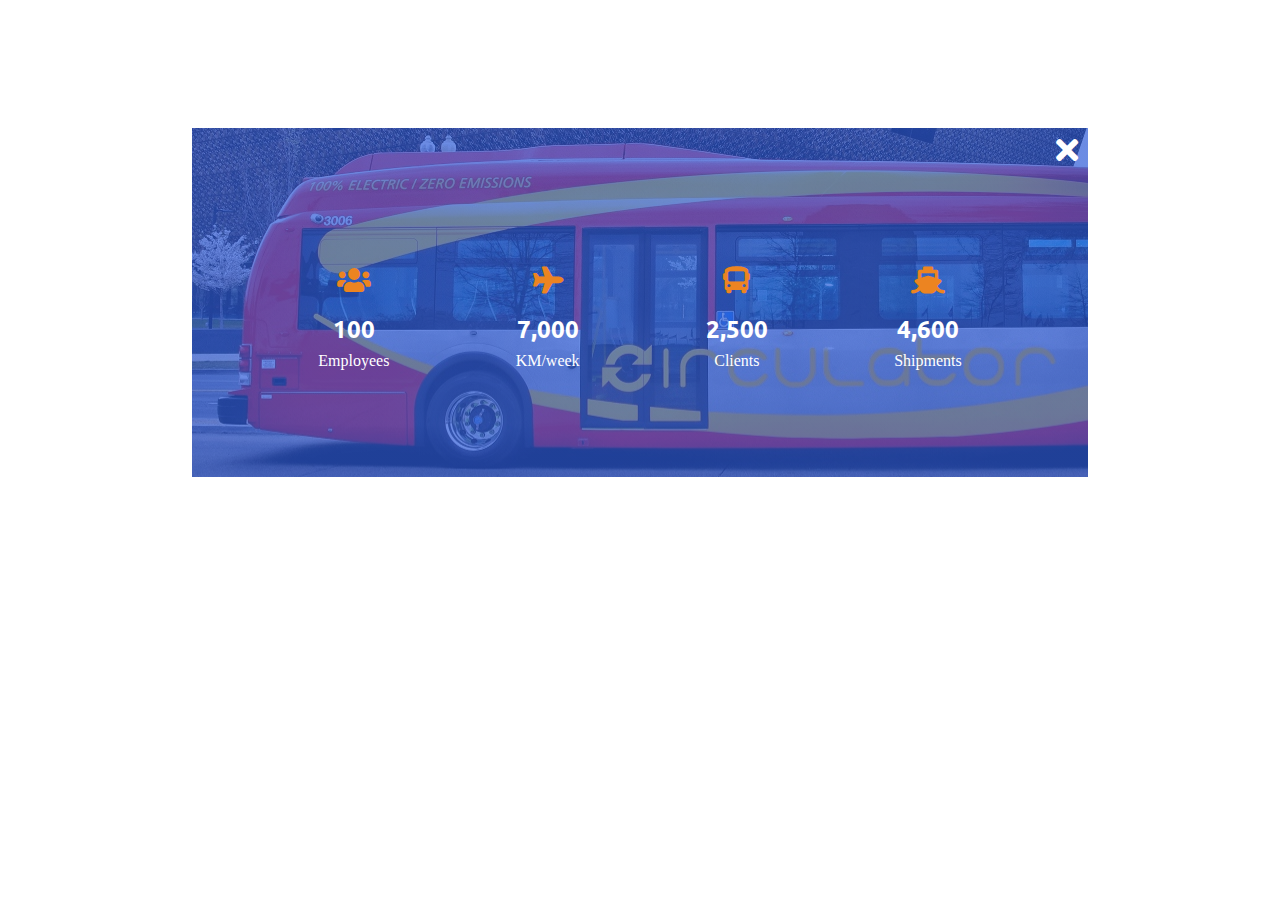
<file: E1_01_Statistic/Solution/index.html>
<!DOCTYPE html>
<html lang="en">

<head>
    <meta charset="UTF-8">
    <meta name="viewport" content="width=device-width, initial-scale=1.0">
    <meta http-equiv="X-UA-Compatible" content="ie=edge">
    <link rel="stylesheet" href="main.css">
    <link rel="stylesheet" href="https://cdnjs.cloudflare.com/ajax/libs/font-awesome/5.10.2/css/all.css">
    <title>Document</title>
</head>

<body>
    <div class="main">
        <i class="fas fa-times"></i>
        <div class="section">
            <div class="card">
                <i class="fas fa-users"></i>
                <h2>100</h2>
                <p>Employees</p>
            </div>
            <div class="card">
                <i class="fas fa-plane"></i>
                <h2>7,000</h2>
                <p>KM/week</p>
            </div>
            <div class="card">
                <i class="fas fa-bus"></i>
                <h2>2,500</h2>
                <p>Clients</p>
            </div>
            <div class="card">
                <i class="fas fa-ship"></i>
                <h2>4,600</h2>
                <p>Shipments</p>
            </div>
        </div>
    </div>
</body>

</html>
</file>
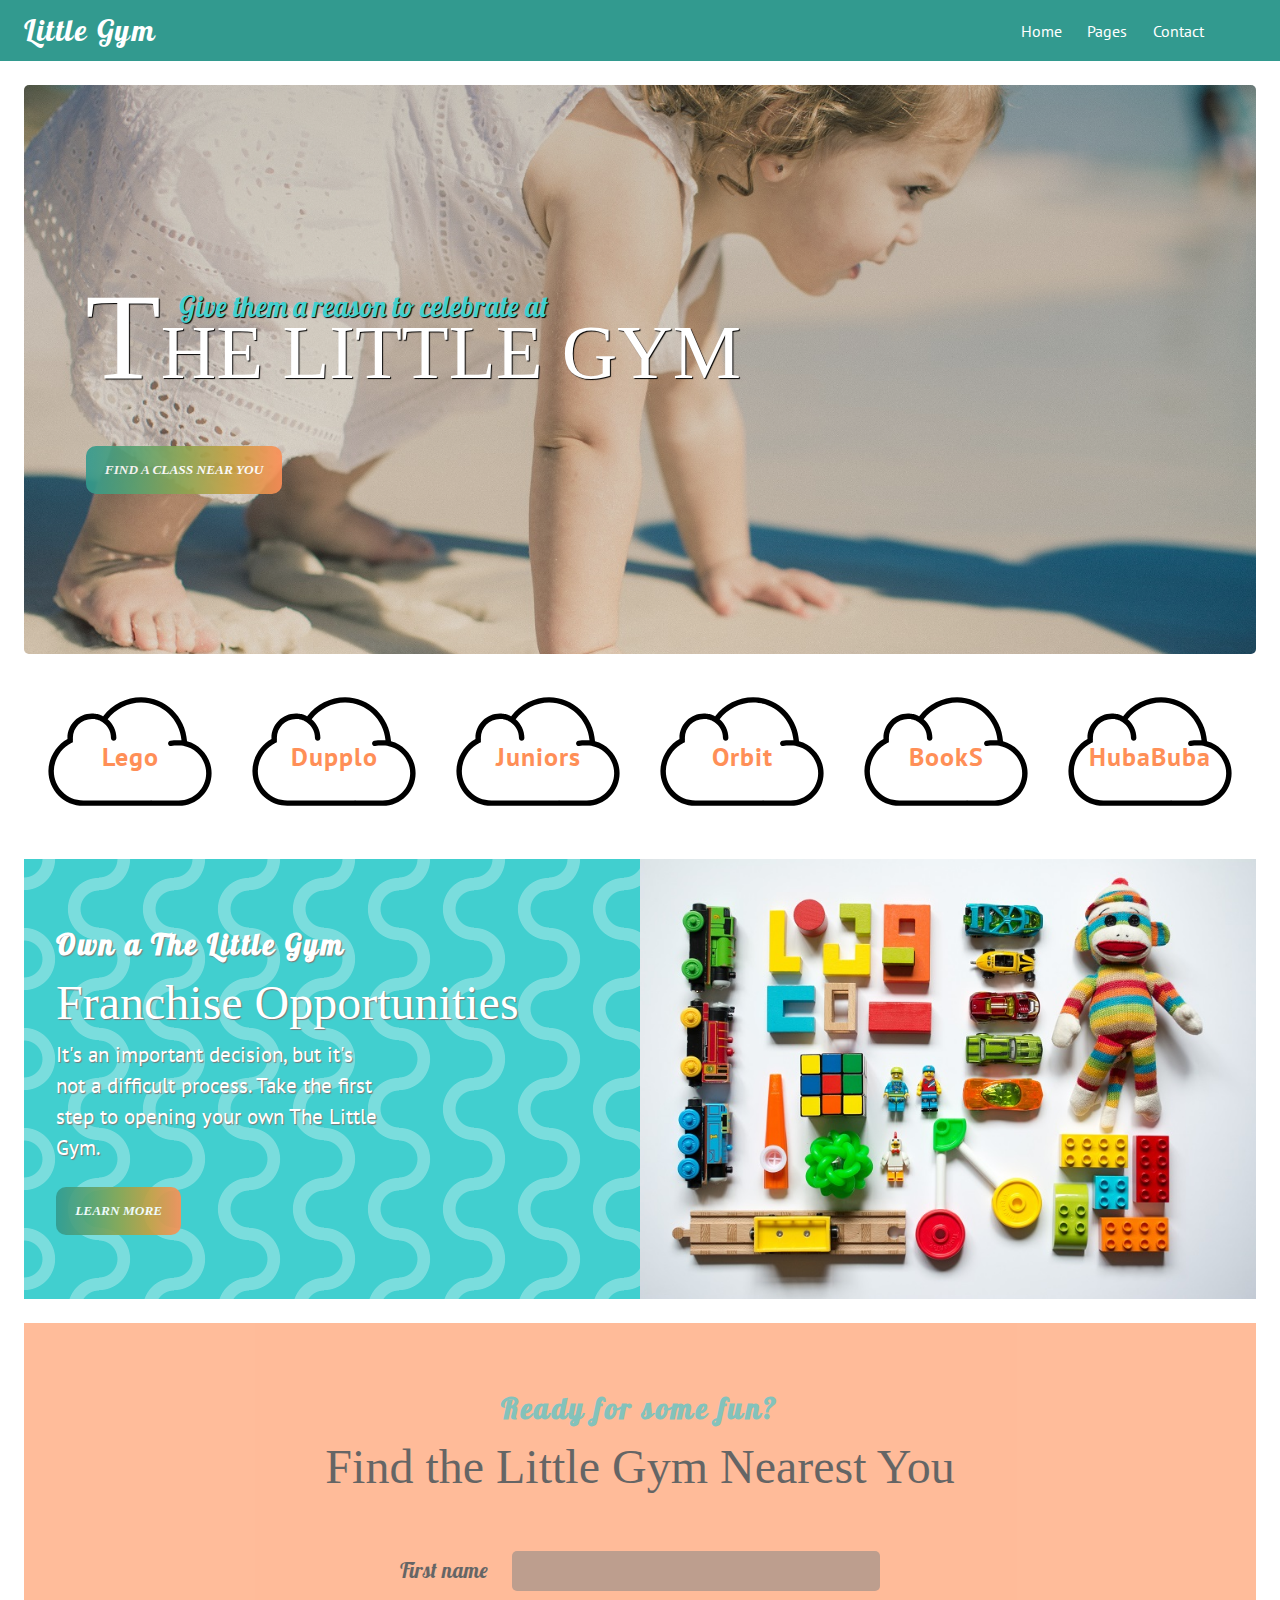
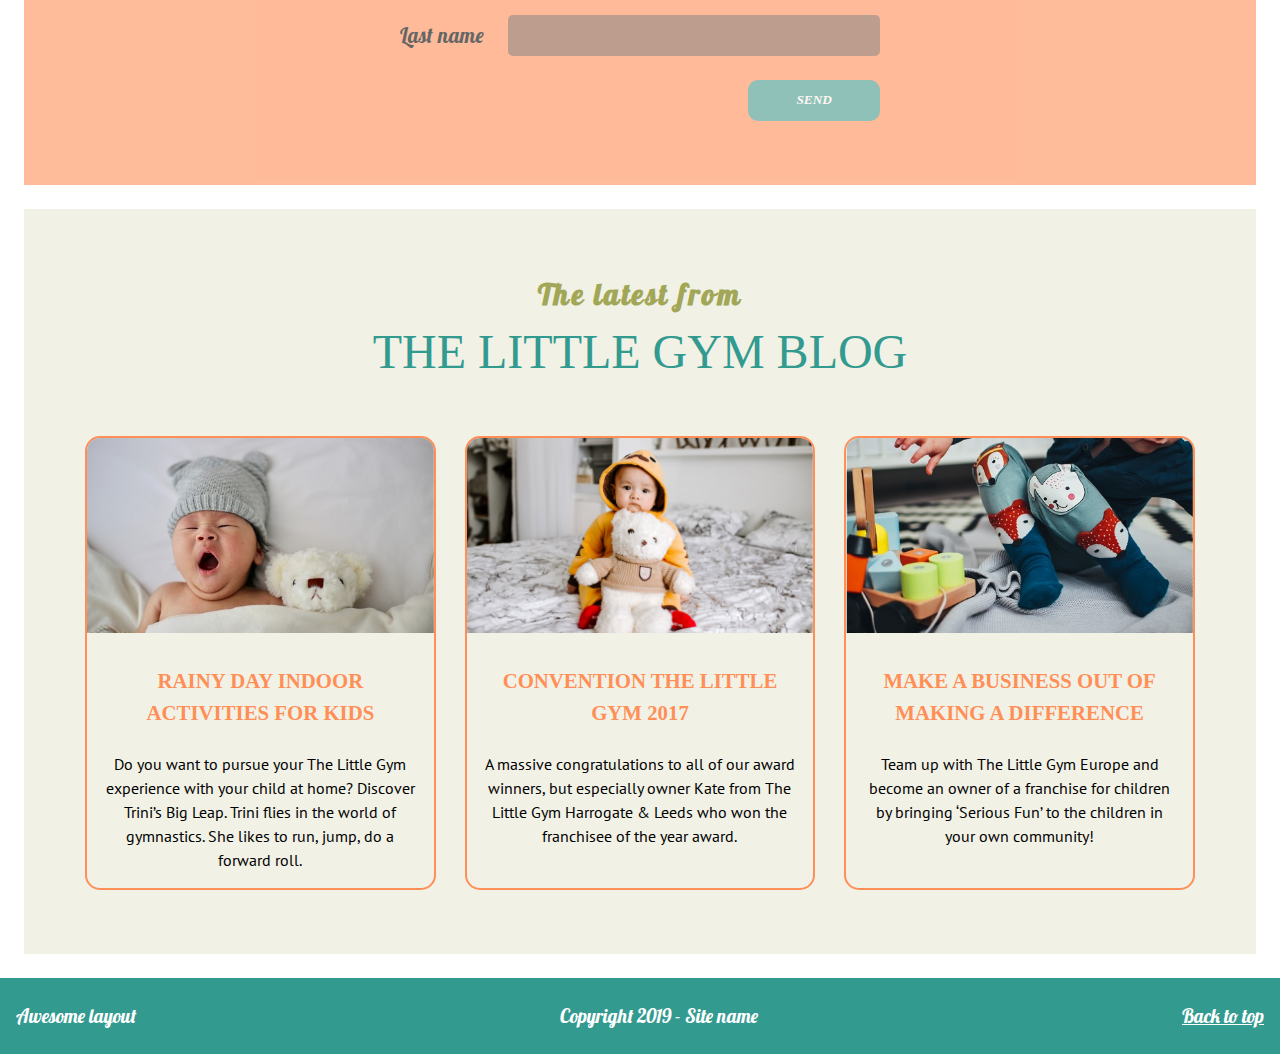
<file: E1_02_Little_Gym/Solution/index.html>
<!DOCTYPE html>
<html lang="en">

<head>
    <link rel="stylesheet" href="style.css">
    <link rel="stylesheet" href="responsive.css">
    <link rel="stylesheet" href="https://use.fontawesome.com/releases/v5.6.3/css/all.css" integrity="sha384-UHRtZLI+pbxtHCWp1t77Bi1L4ZtiqrqD80Kn4Z8NTSRyMA2Fd33n5dQ8lWUE00s/" crossorigin="anonymous">
    <meta charset="UTF-8">
    <meta name="viewport" content="width=device-width, initial-scale=1.0">
    <meta http-equiv="X-UA-Compatible" content="ie=edge">
    <title>Little Gym</title>
</head>

<body>    
    <header class="site-header">
        <p class="site-header-logo">Little Gym</p>
        <nav class="site-navigation">
            <ul>
                <li><a href="#">Home</a></li>
                <li><a href="#">Pages</a></li>             
                <li><a href="#">Contact</a></li>                
            </ul>
        </nav>    
        <div class="hamburger-menu">          
    </header>
    <main class="site-main">
       <section class="entry-header">
           <div class="entry-header-container">
                <p class="entry-header-description">Give them a reason to celebrate at</p>
                <h1 class="entry-header-title">THE LITTLE GYM</h1>    
                <button class="button button-primary">Find a class near you</button>            
           </div>
       </section>
       <section class="site-logos">
            <div class="site-logos-container">
                <div class="site-logo"><img src="./images/cloud.svg" alt=""><span>Lego</span></div>
                <div class="site-logo"><img src="./images/cloud.svg" alt=""><span>Dupplo</span></div>
                <div class="site-logo"><img src="./images/cloud.svg" alt=""><span>Juniors</span></div>
                <div class="site-logo"><img src="./images/cloud.svg" alt=""><span>Orbit</span></div>
                <div class="site-logo"><img src="./images/cloud.svg" alt=""><span>BookS</span></div>
                <div class="site-logo"><img src="./images/cloud.svg" alt=""><span>HubaBuba</span></div>
            </div>
        </section>
        <section class="entry-content">
            <div class="site-information">
                <section class="site-information-text">
                    <h5 class="entry-subtitle">Own a The Little Gym</h5>
                    <h2 class="entry-title">Franchise Opportunities</h2>
                    <p class="entry-description">It's an important decision, but it's not a difficult process. Take the first step to opening your own The Little Gym.</p>
                    <button class="button button-primary">Learn more</button>
                </section>
                <section class="site-information-image"></section>
            </div>
            <div class="site-form">
                <section class="site-form-container">
                    <h5 class="entry-subtitle">Ready for some fun?</h5>
                    <h2 class="entry-title">Find the Little Gym Nearest You</h2>
                    <form action="#">
                        <p>
                            <label for="first-name">First name</label>
                            <input type="text" id="first-name">
                        </p>
                        <p>
                            <label for="last-name">Last name</label>
                            <input type="text" id="last-name">
                        </p>
                        <button class="button button-primary">Send</button>
                    </form>  
                </section>
                <section class="site-information-image"></section>
            </div>           
        </section>
        <section class="site-blog">
            <div class="site-blog-container">
                <h5 class="entry-subtitle">The latest from</h5>
                <h2 class="entry-title">THE LITTLE GYM BLOG</h2>
                <section class="site-posts">
                    <div class="site-post">
                        <div class="image">
                            <img src="../Solution/images/baby-image.jpg" alt="baby image">
                        </div>
                        <h2><a href="#">Rainy Day Indoor Activities for Kids</a></h2>
                        <p>Do you want to pursue your The Little Gym experience with your child at home? Discover Trini’s Big Leap. Trini flies in the world of gymnastics. She likes to run, jump, do a forward roll.</p>
                    </div>
                    <div class="site-post">
                        <div class="image">
                            <img src="../Solution/images/child-picture.jpg" alt="child image">
                        </div>
                        <h2><a href="#">Convention The Little Gym 2017</a></h2>
                        <p>A massive congratulations to all of our award winners, but especially owner Kate from The Little Gym Harrogate & Leeds who won the franchisee of the year award.</p>
                    </div>
                    <div class="site-post">
                        <div class="image">
                            <img src="../Solution/images/child-play.jpg" alt="child play image">
                        </div>                        
                        <h2><a href="#">Make a business out of making a difference</a></h2>
                        <p>Team up with The Little Gym Europe and become an owner of a franchise for children by bringing ‘Serious Fun’ to the children in your own community!</p>
                    </div>
                </section>
            </div>
        </section>
    </main>
    <footer class="site-footer">
        <p>Awesome layout</p>
        <p>Copyright 2019 - Site name</p>
        <a href="#">Back to top</a>
    </footer>
</body>
</html>
</file>
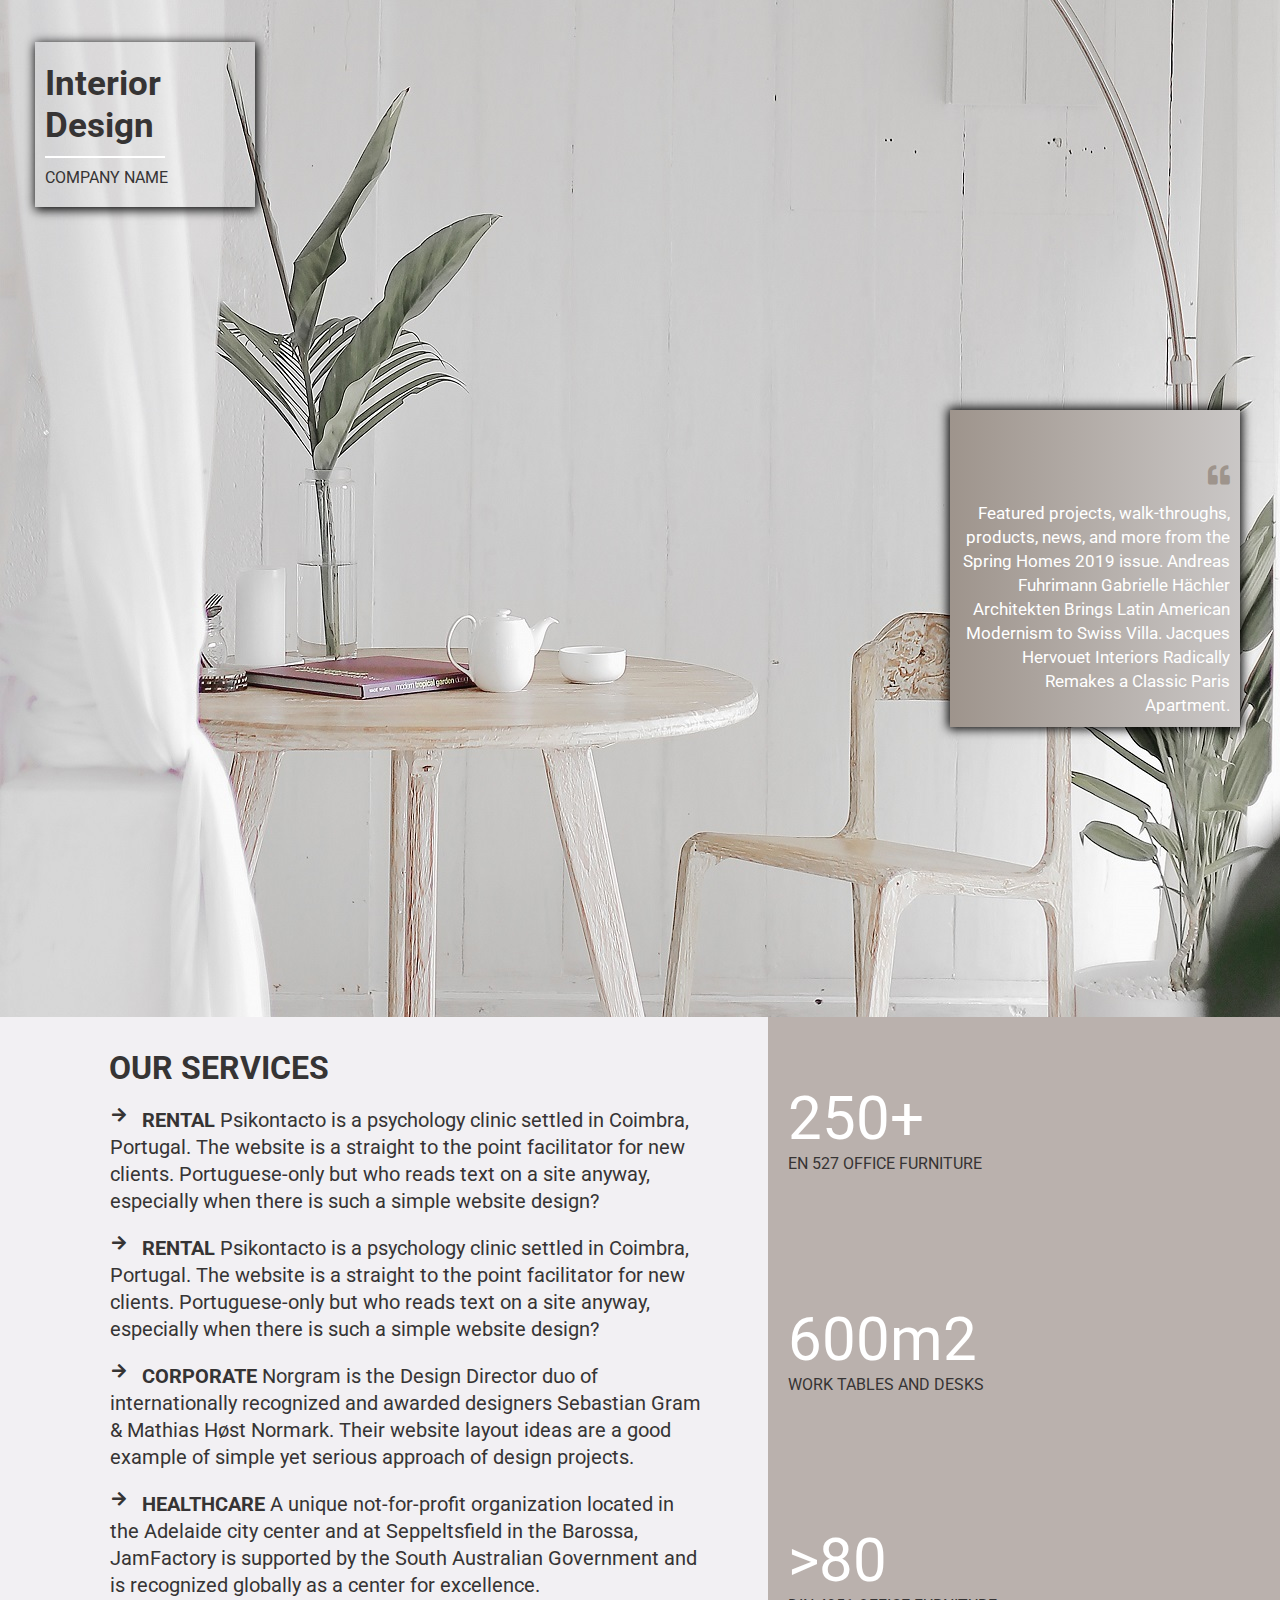
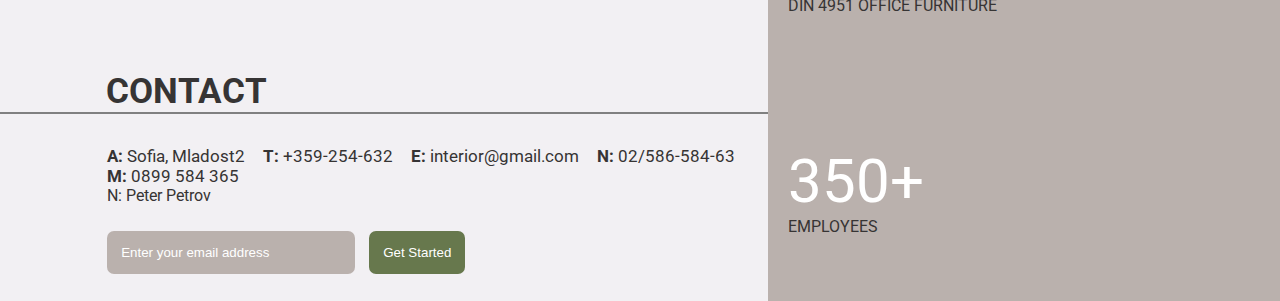
<file: E1_03_Interior_Design/Solution/index.html>
<!DOCTYPE html>
<html lang="en">

<head>
    <meta charset="UTF-8">
    <meta name="viewport" content="width=device-width, initial-scale=1.0">
    <meta http-equiv="X-UA-Compatible" content="ie=edge">
    <link rel="stylesheet" href="https://cdnjs.cloudflare.com/ajax/libs/font-awesome/5.10.2/css/all.css">
    <link rel="stylesheet" href="main.css">
    <title>Document</title>
</head>

<body>
    <div class="header">
        <div class="test"></div>
        <div class="logo">
            <h2>Interior Design</h2>
            <hr>
            <p>COMPANY NAME</p>
        </div>
        <div class="card-header">
            <i class="fas fa-quote-left"></i>
            <p>Featured projects, walk-throughs, products, news, and more from the Spring Homes 2019 issue. Andreas Fuhrimann Gabrielle Hächler Architekten Brings Latin American Modernism to Swiss Villa. Jacques Hervouet Interiors Radically Remakes a Classic
                Paris Apartment.</p>
        </div>
    </div>
    <div class="main">
        <div class="sections">
            <div class="first-section">
                <h2>Our services</h2>
                <div class="card">
                    <i class="fas fa-arrow-right"></i>
                    <p><span>Rental</span> Psikontacto is a psychology clinic settled in Coimbra, Portugal. The website is a straight to the point facilitator for new clients. Portuguese-only but who reads text on a site anyway, especially when there is
                        such a simple website design?</p>
                </div>
                <div class="card">
                    <i class="fas fa-arrow-right"></i>
                    <p><span>Rental</span> Psikontacto is a psychology clinic settled in Coimbra, Portugal. The website is a straight to the point facilitator for new clients. Portuguese-only but who reads text on a site anyway, especially when there is
                        such a simple website design?
                    </p>
                </div>
                <div class="card">
                    <i class="fas fa-arrow-right"></i>
                    <p><span>Corporate</span> Norgram is the Design Director duo of internationally recognized and awarded designers Sebastian Gram & Mathias Høst Normark. Their website layout ideas are a good example of simple yet serious approach of design
                        projects.
                    </p>
                </div>
                <div class="card">
                    <i class="fas fa-arrow-right"></i>
                    <p><span>Healthcare</span> A unique not-for-profit organization located in the Adelaide city center and at Seppeltsfield in the Barossa, JamFactory is supported by the South Australian Government and is recognized globally as a center
                        for excellence.
                    </p>
                </div>
                <div class="footer">
                    <h2 id="contact">Contact</h2>
                    <hr>
                    <div class="contact-info">
                        <span><span>A:</span> Sofia, Mladost2</span>
                        <span><span>T:</span> +359-254-632</span>
                        <span><span>E:</span> interior@gmail.com</span>
                        <span><span>N:</span> 02/586-584-63</span>
                        <span><span>M:</span> 0899 584 365</span>
                        <p>N: Peter Petrov</p>
                    </div>
                    <form>
                        <input type="text" value="Enter your email address">
                        <button type="button">Get Started</button>
                    </form>
                </div>
            </div>
            <div class="second-section">
                <div class="item">
                    <h2>250+</h2>
                    <p>EN 527 office furniture</p>
                </div>
                <div class="item">
                    <h2>600m2</h2>
                    <p>work tables and desks</p>
                </div>
                <div class="item">
                    <h2>>80</h2>
                    <p>DIN 4951 office furniture</p>
                </div>
                <div class="item">
                    <h2>350+</h2>
                    <p>employees</p>
                </div>
            </div>
        </div>
    </div>
</body>

</html>
</file>
<file: E1_01_Statistic/Solution/main.css>
@import url('https://fonts.googleapis.com/css?family=Ubuntu:400,700&display=swap');
body {
    margin: 0;
    padding: 0;
}

.main>i {
    position: relative;
    margin-left: calc(100% - 1em);
    margin-top: 0.2em;
    font-size: 2em;
    color: #fff;
}

.main {
    background: linear-gradient(rgba(45, 91, 216, 0.7), rgba(45, 91, 216, 0.7)), url('../Requirements-and-Resources/images/image.jpg') no-repeat;
    width: 70%;
    margin: 10% auto;
}

.main img {
    width: 100%;
}

.main .section {
    display: flex;
    justify-content: space-evenly;
}

.main .section .card {
    margin: 100px 0;
    display: grid;
}

.main .section .card i {
    color: #EC8421;
    font-size: 27px;
    margin: 0 auto;
}

.main .section .card h2 {
    font-family: 'Ubuntu', sans-serif;
    color: #fff;
    font-weight: bold;
    margin: 0;
    margin-top: 20px;
    text-align: center;
}

.main .section .card p {
    margin: 7px 0;
    color: #fff;
    text-align: center;
}
</file>
<file: E1_02_Little_Gym/Solution/style.css>
@import url("https://fonts.googleapis.com/css?family=PT+Sans:400,400i,700,700i|PT+Serif:400,400i,700,700i");
@import url('https://fonts.googleapis.com/css?family=Lobster&display=swap');

* {
  margin: 0;
  padding: 0;  
}

html {
  box-sizing: border-box;
  font-family: PT Sans, sans-serif;
  font-size: 16px;
  line-height: 1.5;
}

*, *:before, *:after {
  box-sizing: inherit;
}

body {  
  width: 1400px;
  max-width: 100%;
  margin: 0 auto;
  color: #000;
}

p, ul, ol {
  padding-bottom: 1.5rem;
}

h1, h2, h3, h4, h5, h6 {
  font-family: 'Strangelove', 'Amatic SC', cursive; 
  padding-bottom: 1em;
  letter-spacing: 1.2;
}

h1 {font-size: 3rem;}
h2 {font-size: 2.8rem;}
h3 {font-size: 1.4rem;}
h4 {font-size: 1.2rem;}
h5 {font-size: 1.0rem;}
h6 {font-size: 1.2rem;}

li{
  list-style: none;  
}

a {  
  color: #006CFF;
}

.button {
  padding: 1rem 1.2rem;
  border: none; 
  border-radius: 10px;
}

/* site-header */
.site-header {
  display: flex;
  align-items: center;  
  color: #fff;
  background: #329A8F;
  padding: 0.5rem 1.5rem;
}

.site-header-logo {
  padding-bottom: 0;
  margin-right: 1.2rem;
  font-size: 30px;
  font-weight: 500;
  font-family: 'Lobster', cursive;
  letter-spacing: 1.5px;
  margin-right: auto;
}

.site-navigation ul {
  display: flex;
  padding-bottom: 0;
  align-items: center;
}

.site-navigation ul li {  
  border-radius: 5px;
  margin: 0.4rem;
  text-align: center; 
  padding: 0.2rem 0.4rem;
  cursor: pointer;
}

.site-navigation ul li a {  
  color: #fff; 
  text-decoration: none;  
}

.hamburger-menu:after {
  display: inline-block;
  content: '\f0c9';
  font-family: 'Font Awesome 5 Free';
  font-weight: 900;
  font-size: 20px;
  margin-left: 1.5rem;
}

/* main */

.site-main {  
  margin: 1.5rem;
}

.entry-header {   
  max-width: 100%;  
  font-family: 'Strangelove', 'Amatic SC', cursive;
  background: linear-gradient(rgba(0,0,0,0.2), rgba(0,0,0,0.1)), url('./images/header-image.jpg');
  background-size: cover;  
  color: #fff;    
  padding: 10rem 0 10rem 0;
  font-size: 1.2rem;  
  text-shadow: 1px 1px 1px #000;  
  border-radius: 5px;  
}

.entry-header-container {
  width: 90%;
  margin: 0 auto;
  position: relative;
}

.entry-header-container p {
  padding-bottom: 0;
}

.entry-header-title {  
  font-weight: 400;
  font-size: 4.8rem;
  padding-bottom: 1rem;  
}

.entry-header-title::first-letter {
  font-size: 7.7rem;
}

.entry-header-description {
  font-family: 'Lobster', cursive;
  color: #41CFCF;  
  font-size: 1.8rem;
  position: absolute;
  top: 40px;
  left: 93px;  
}

.button-primary {
  background-image: linear-gradient(to right, #329a8f, #58a271, #8ca550, #c79f40, #ff8f57);
  color: #fff;
  text-transform: uppercase;
  font-weight: bold;
  opacity: 0.9;
  font-style: italic;
  font-family: 'Strangelove', 'Amatic SC', cursive;
}

/* logo section */

.site-logos { 
  padding: 1rem;    
}

.site-logos-container {
  text-align: center;  
}

.site-logo {
  color: #FF8F57;   
  font-weight: bold;   
  display: inline-block;
  letter-spacing: 1px;
  font-size: 1.60rem;
  position: relative;
}

.site-logo:not(:last-child) {
  margin-right: 2rem;
}

.site-logo img {
  width: 10.5rem;
  height: 10.2rem;
}

.site-logo span {
  position: absolute;
  top: 50%;
  left: 50%;
  transform: translate(-50%, -50%); 
}

/* site-info section */
.site-information {
  width: 100%;
  display: flex;
  background:
  radial-gradient(circle at 100% 50%, transparent 20%, rgba(255,255,255,.3) 21%, rgba(255,255,255,.3) 34%, transparent 35%, transparent),
  radial-gradient(circle at 0% 50%, transparent 20%, rgba(255,255,255,.3) 21%, rgba(255,255,255,.3) 34%, transparent 35%, transparent) 0 -50px;
  background-color: #41CFCF;
  background-size: 75px 100px;
  color: #fff;
  text-shadow: 1px 1px 1px rgb(122, 121, 121);    
}

.site-information-text {
  flex: 0 0 50%;
  padding: 4rem 2rem;
}

.site-information-image {
  background: url('./images/games-picture.jpg') center center;
  background-size: cover;
  flex: 0 0 50%;
}

.entry-title {
  font-weight: 400;
  font-size: 3rem;
  padding: 0;

}
.entry-subtitle {
  font-family: 'Lobster', cursive;  
  font-size: 1.8rem;
  letter-spacing: 2.5px;
  padding-bottom: 0;
}

.entry-description {
  width: 60%;
  font-size: 1.3rem;
}

.site-form {
  text-align: center;
  background: #FF8F57;
  opacity: 0.6;
  padding: 4rem 2rem;
  margin-top: 1.5rem;
}

.site-form .entry-subtitle {
  color: #329A8F;  
}

form {
  max-width: 30rem;
  margin: 0 auto;
  padding-top: 3rem;
}

.site-form form > p {
  display: flex;
  align-items: center;
}

.site-form label,
.site-form input {
  display: inline-block;
}

.site-form label {
  font-size: 1.3rem;
  font-family: 'Lobster', cursive;  
  padding-right: 1.5rem;
}

.site-form input {
  border: none;
  padding: 0.8rem 0.5rem;
  border-radius: 5px;
  background: rgb(146, 94, 68);
  overflow: hidden;
  flex-grow: 1;
  color: #fff;
}

.site-form button {
  background: #329A8F;
  padding: 0.8rem 3rem;
  display: flex;
  margin-left: auto;
}

/*blog section*/
.site-blog-container {
  text-align: center;
  padding: 4rem 2rem;
  background: rgb(241, 241, 230);  
  margin-top: 1.5rem;
}

.site-blog-container h5 {
  color: #A2A757;
}

.site-blog-container h2 {  
  color: #329A8F;
  margin-bottom: 1.5rem;
}

.site-posts {
  display: flex;
  justify-content: space-evenly;
}

.site-post {
  flex: 0 0 30%;
  border: 2px solid #FF8F57;
  margin-top: 1.5rem;
  border-radius: 15px;
  overflow: hidden;  
}

.site-post h2 {
  font-size: 1.3rem;
  margin-top: 1.5rem;
  margin-bottom: 0;
  padding: 0.5rem 1rem;
}

.site-post p {
  padding: 1rem;
}

.site-post h2 a {  
  text-decoration: none;
  text-transform: uppercase;
  color:#FF8F57;
}

.site-post .image {   
  display: block;
  position: relative;
  overflow: hidden;  
}

.site-post .image:before {
  content: '';
  padding-top: 56.25%;
  display: block;
}

.site-post img {
  display: block;
  transform: translate(-50%, -50%);
  top: 50%;
  left: 50%;
  position: absolute;
  width: 100%;
  height: auto;  
}

/* footer */
.site-footer {
  display: flex;
  flex-wrap: wrap;
  justify-content: space-between;
  padding: 1.5rem 1rem;
  background: #329a8f;
  color: #fff;
  font-family: 'Lobster', cursive;
  font-size: 1.2rem;
}

.site-footer p {
  padding: 0;
}

.site-footer a {
  color: #fff;
  font-family: 'Lobster', cursive;
  font-size: 1.2rem;
}
</file>
<file: E1_02_Little_Gym/Solution/responsive.css>
@media only screen and (max-width: 1024px) {
    .site-logo img {
        width: 4.5rem;
    }
    .site-logo span {
        font-size: 10px;
    }
}

@media only screen and (max-width: 768px) {
    .site-logo img {
        width: 7.5rem;
    }
    .site-logo span {
        font-size: 10px;
    }
    .site-information {
        display: block;
    }
    .site-post {
        width: 70%;
        margin: 2em auto;
    }
    .site-post:last-child {
        margin: 0 auto;
    }
    .site-posts {
        display: block;
    }
    .entry-title {
        font-size: 1.7rem;
    }
}
</file>
<file: E1_03_Interior_Design/Solution/main.css>
@import url('https://fonts.googleapis.com/css?family=Roboto:400,700&display=swap');
html {
    font-family: 'Roboto', sans-serif;
}

* {
    margin: 0;
    padding: 0;
}

.header .test {
    position: relative;
    width: 100%;
    height: 70vh;
}

.header .test::before {
    content: '';
    position: absolute;
    margin-top: -520px;
    width: 100%;
    height: 220vh;
    z-index: -1;
    background: url('../Requirements-and-Resources/image/image.jpg');
}

.header .card-header {
    position: absolute;
    top: -220px;
    width: 270px;
    font-size: 17px;
    line-height: 24px;
    position: relative;
    background: linear-gradient(to right, #9E948C, #CAC7C6);
    padding: 10px;
    text-align: right;
    margin-left: calc(100% - 330px);
    color: #fff;
    box-shadow: 0px 0px 10px 2px #000;
    margin-bottom: 70px;
}

.header .card-header i {
    color: #9E948C;
    font-size: 22px;
    margin-top: 2em;
    margin-bottom: 0.7em;
}

.header .logo {
    position: absolute;
    width: 200px;
    padding: 20px 10px;
    color: #363434;
    box-shadow: 1px 2px 10px 1px #000;
    margin: 2em 2.2em;
    top: 10px;
}

.header .logo h2 {
    font-size: 2.2em;
    font-weight: bold;
}

.header .logo hr {
    width: 120px;
    margin: 10px 0;
    border: none;
    background: #fff;
    height: 2px;
}

.main .first-section {
    width: 60%;
    background: #F2F0F3;
    color: #363434;
}

.main .card {
    display: flex;
    margin: 20px 0;
    text-indent: 2em;
    padding: 0 4em;
}

.main .card i {
    position: relative;
    left: 1em;
}

.main .card span {
    text-transform: uppercase;
    font-weight: bold;
}

.main .card p {
    line-height: 27px;
    font-size: 20px;
}

.main .first-section h2 {
    margin-left: 1.4em;
    text-transform: uppercase;
    font-size: 2em;
    font-weight: bold;
    margin-left: 3.4em;
    margin-top: 1em;
}

.main .sections {
    display: flex;
}

.main .sections .item h2 {
    color: #fff;
    font-size: 60px;
    font-weight: 400;
}

.main .sections .second-section {
    width: 40%;
    background: #BAB1AD;
    display: flex;
    flex-direction: column;
    justify-content: space-around;
}

.main .sections .second-section .item {
    margin-left: 20px;
}

.main .sections .second-section p {
    text-transform: uppercase;
    color: #363434;
}

#contact {
    margin: 0 3em;
    margin-top: 2em;
    font-size: 2.2em;
    text-transform: uppercase;
    color: #363434;
}

.footer hr {
    border: none;
    background: #808080;
    height: 2px;
    margin-bottom: 2em;
}

.footer .contact-info {
    margin-left: 6.7em;
}

.footer .contact-info span {
    margin: 20px 14px;
    font-size: 17px;
    margin-left: 0;
}

.footer .contact-info span span {
    font-weight: bold;
    margin: 0;
}

.footer form {
    margin-left: 6.7em;
}

.footer form input[type="text"] {
    padding: 14px;
    background: #BAB1AD;
    color: #fff;
    border: none;
    border-radius: 7px;
    width: 220px;
    margin: 2em 0;
    margin-right: 10px;
}

.footer button {
    padding: 14px;
    border: none;
    background: #67784D;
    color: #fff;
    border-radius: 7px;
    cursor: pointer;
}
</file>
